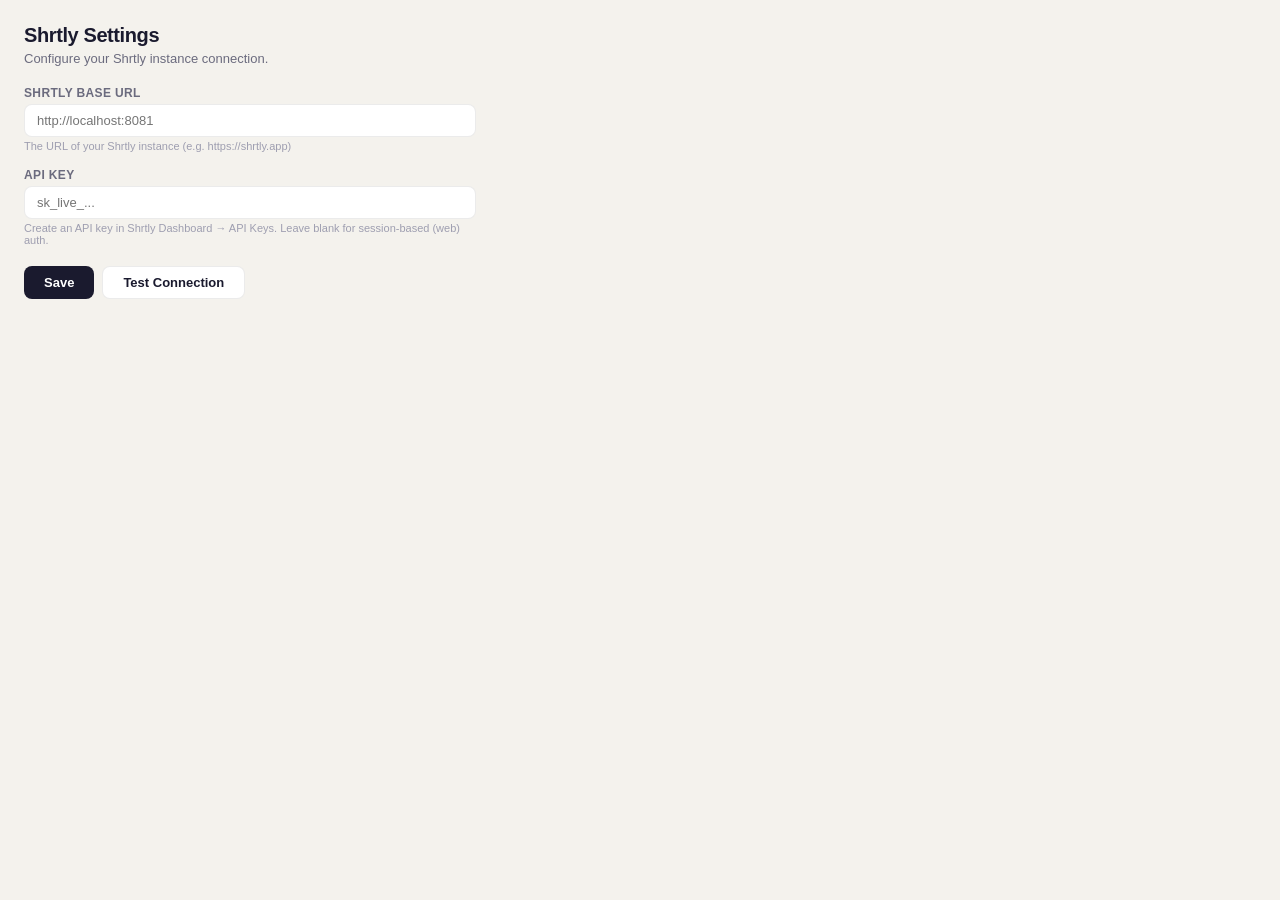
<file: browser-extension/options/options.html>
<!DOCTYPE html>
<html lang="en">
<head>
<meta charset="UTF-8">
<meta name="viewport" content="width=device-width, initial-scale=1.0">
<title>Shrtly Extension Settings</title>
<link rel="stylesheet" href="../popup/popup.css">
<style>
  body { width: 500px; padding: 24px; }
  h1 { font-size: 1.25rem; font-weight: 800; margin-bottom: 4px; letter-spacing: -0.02em; }
  .desc { font-size: 0.8125rem; color: var(--text-secondary); margin-bottom: 20px; }
  .field { margin-bottom: 16px; }
  .field label { display: block; font-size: 0.75rem; font-weight: 700; text-transform: uppercase; letter-spacing: 0.03em; color: var(--text-secondary); margin-bottom: 4px; }
  .field input { width: 100%; padding: 8px 12px; border: 1px solid rgba(0,0,0,0.08); border-radius: var(--radius); font-size: 0.8125rem; font-family: var(--font); outline: none; background: var(--surface); color: var(--text); transition: border-color 0.2s; }
  .field input:focus { border-color: var(--accent); }
  .field .hint { font-size: 0.6875rem; color: var(--text-tertiary); margin-top: 3px; }
  .actions { display: flex; gap: 8px; margin-top: 20px; }
  .actions button { padding: 8px 20px; border-radius: var(--radius); font-size: 0.8125rem; font-weight: 600; cursor: pointer; border: none; transition: opacity 0.2s; }
  .actions .save { background: var(--accent); color: white; }
  .actions .save:hover { opacity: 0.85; }
  .actions .save:disabled { opacity: 0.4; cursor: not-allowed; }
  .actions .test { background: var(--surface); color: var(--text); border: 1px solid rgba(0,0,0,0.08); }
  .actions .test:hover { background: var(--accent-soft); }
  #saveStatus { margin-top: 12px; font-size: 0.75rem; }
  #testStatus { margin-top: 8px; font-size: 0.75rem; }
  .success { color: var(--green); }
  .error { color: var(--red); }
</style>
</head>
<body>
  <h1>Shrtly Settings</h1>
  <p class="desc">Configure your Shrtly instance connection.</p>

  <div class="field">
    <label for="baseUrl">Shrtly Base URL</label>
    <input type="url" id="baseUrl" placeholder="http://localhost:8081">
    <div class="hint">The URL of your Shrtly instance (e.g. https://shrtly.app)</div>
  </div>

  <div class="field">
    <label for="apiKey">API Key</label>
    <input type="password" id="apiKey" placeholder="sk_live_...">
    <div class="hint">Create an API key in Shrtly Dashboard &rarr; API Keys. Leave blank for session-based (web) auth.</div>
  </div>

  <div class="actions">
    <button class="save" id="saveBtn">Save</button>
    <button class="test" id="testBtn">Test Connection</button>
  </div>
  <div id="saveStatus"></div>
  <div id="testStatus"></div>

<script src="options.js"></script>
</body>
</html>
</file>
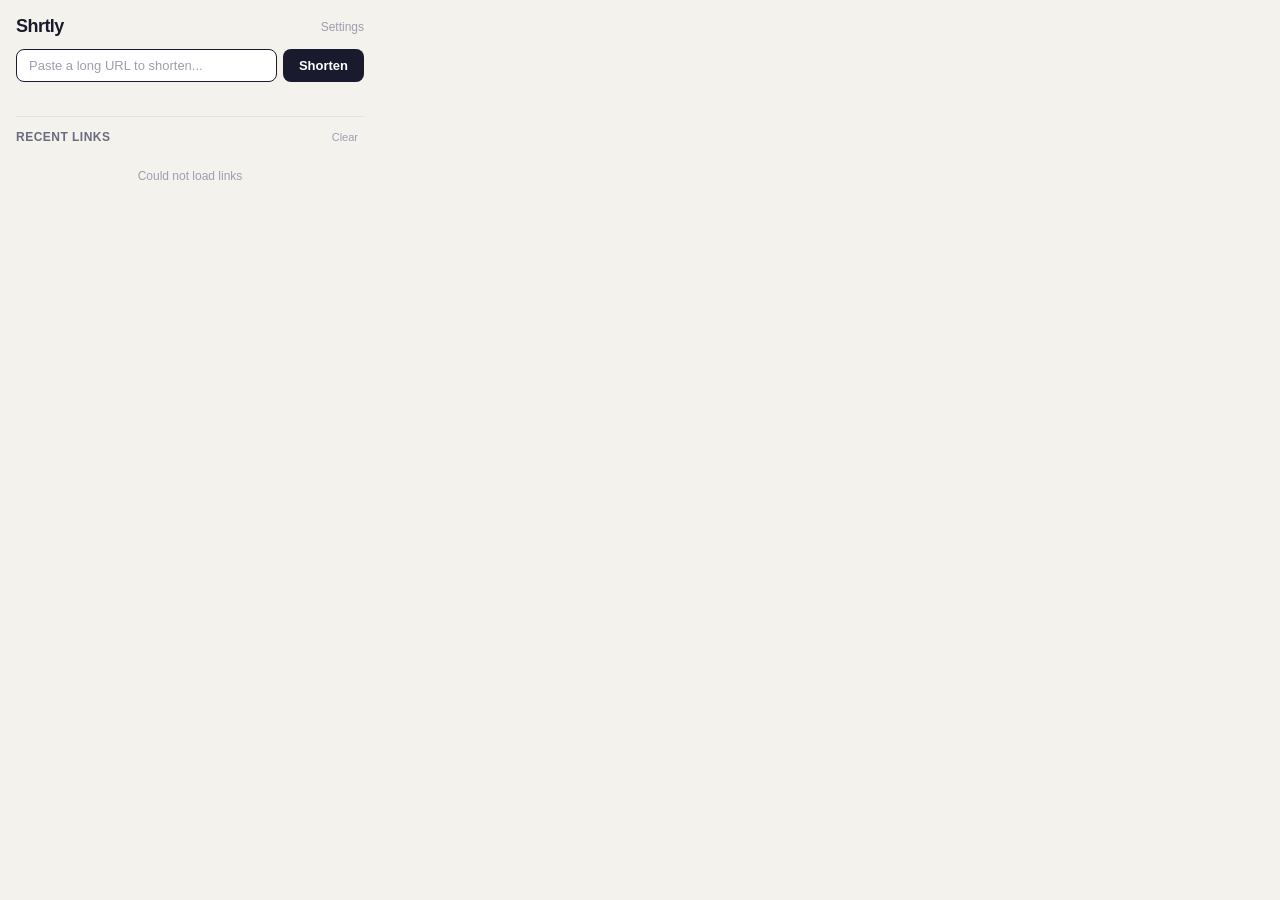
<file: browser-extension/popup/popup.html>
<!DOCTYPE html>
<html lang="en">
<head>
<meta charset="UTF-8">
<meta name="viewport" content="width=device-width, initial-scale=1.0">
<title>Shrtly</title>
<link rel="stylesheet" href="popup.css">
</head>
<body>
<div class="container">
  <div class="header">
    <span class="logo">Shrtly</span>
    <a class="settings-link" href="#" id="openSettings">Settings</a>
  </div>

  <div class="shorten-form">
    <input type="url" id="urlInput" placeholder="Paste a long URL to shorten..." autofocus>
    <button id="shortenBtn">Shorten</button>
  </div>
  <div id="status" class="status"></div>

  <div class="divider"></div>

  <div class="recent-header">
    <span class="recent-title">Recent Links</span>
    <button id="clearBtn" class="clear-btn">Clear</button>
  </div>
  <div id="recentList" class="recent-list"></div>
</div>
<script src="popup.js"></script>
</body>
</html>
</file>
<file: browser-extension/popup/popup.css>
*, *::before, *::after { box-sizing: border-box; margin: 0; padding: 0; }
:root {
  --bg: #f4f2ed; --surface: #ffffff; --text: #1a1a2e; --text-secondary: #6b6b7e;
  --text-tertiary: #9e9eb0; --accent: #1a1a2e; --accent-soft: #edecf2;
  --green: #1a7d4a; --red: #c93838;
  --radius: 8px; --font: -apple-system, 'Segoe UI', sans-serif; --mono: 'SF Mono', 'Consolas', monospace;
}
body {
  width: 380px; font-family: var(--font); background: var(--bg); color: var(--text);
  -webkit-font-smoothing: antialiased; font-size: 0.8125rem;
}
.container { padding: 16px; }
.header { display: flex; align-items: center; justify-content: space-between; margin-bottom: 12px; }
.logo { font-size: 1.125rem; font-weight: 800; letter-spacing: -0.03em; }
.settings-link { font-size: 0.75rem; color: var(--text-tertiary); text-decoration: none; cursor: pointer; }
.settings-link:hover { color: var(--text); }
.shorten-form { display: flex; gap: 6px; }
.shorten-form input {
  flex: 1; padding: 8px 12px; border: 1px solid rgba(0,0,0,0.08); border-radius: var(--radius);
  font-size: 0.8125rem; font-family: var(--font); outline: none; background: var(--surface);
  color: var(--text); transition: border-color 0.2s;
}
.shorten-form input:focus { border-color: var(--accent); }
.shorten-form input::placeholder { color: var(--text-tertiary); }
.shorten-form button {
  padding: 8px 16px; background: var(--accent); color: white; border: none; border-radius: var(--radius);
  font-size: 0.8125rem; font-weight: 600; cursor: pointer; white-space: nowrap; transition: opacity 0.2s;
}
.shorten-form button:hover { opacity: 0.85; }
.shorten-form button:disabled { opacity: 0.4; cursor: not-allowed; }
.status { margin-top: 8px; font-size: 0.75rem; min-height: 1.2em; word-break: break-all; }
.status.success { color: var(--green); }
.status.error { color: var(--red); }
.status.info { color: var(--text-secondary); }
.divider { height: 1px; background: rgba(0,0,0,0.06); margin: 12px 0; }
.recent-header { display: flex; align-items: center; justify-content: space-between; margin-bottom: 8px; }
.recent-title { font-size: 0.75rem; font-weight: 700; text-transform: uppercase; letter-spacing: 0.04em; color: var(--text-secondary); }
.clear-btn { font-size: 0.6875rem; color: var(--text-tertiary); background: none; border: none; cursor: pointer; padding: 2px 6px; border-radius: 4px; }
.clear-btn:hover { color: var(--red); }
.recent-list { max-height: 300px; overflow-y: auto; }
.recent-item {
  display: flex; flex-direction: column; gap: 2px; padding: 8px 10px; margin-bottom: 4px;
  background: var(--surface); border-radius: var(--radius); border: 1px solid rgba(0,0,0,0.04);
}
.recent-item .short { font-family: var(--mono); font-size: 0.75rem; font-weight: 600; color: var(--accent); cursor: pointer; }
.recent-item .short:hover { text-decoration: underline; }
.recent-item .long { font-size: 0.6875rem; color: var(--text-tertiary); overflow: hidden; text-overflow: ellipsis; white-space: nowrap; }
.recent-item .time { font-size: 0.625rem; color: var(--text-tertiary); }
.empty-state { text-align: center; color: var(--text-tertiary); font-size: 0.75rem; padding: 16px 0; }
</file>
